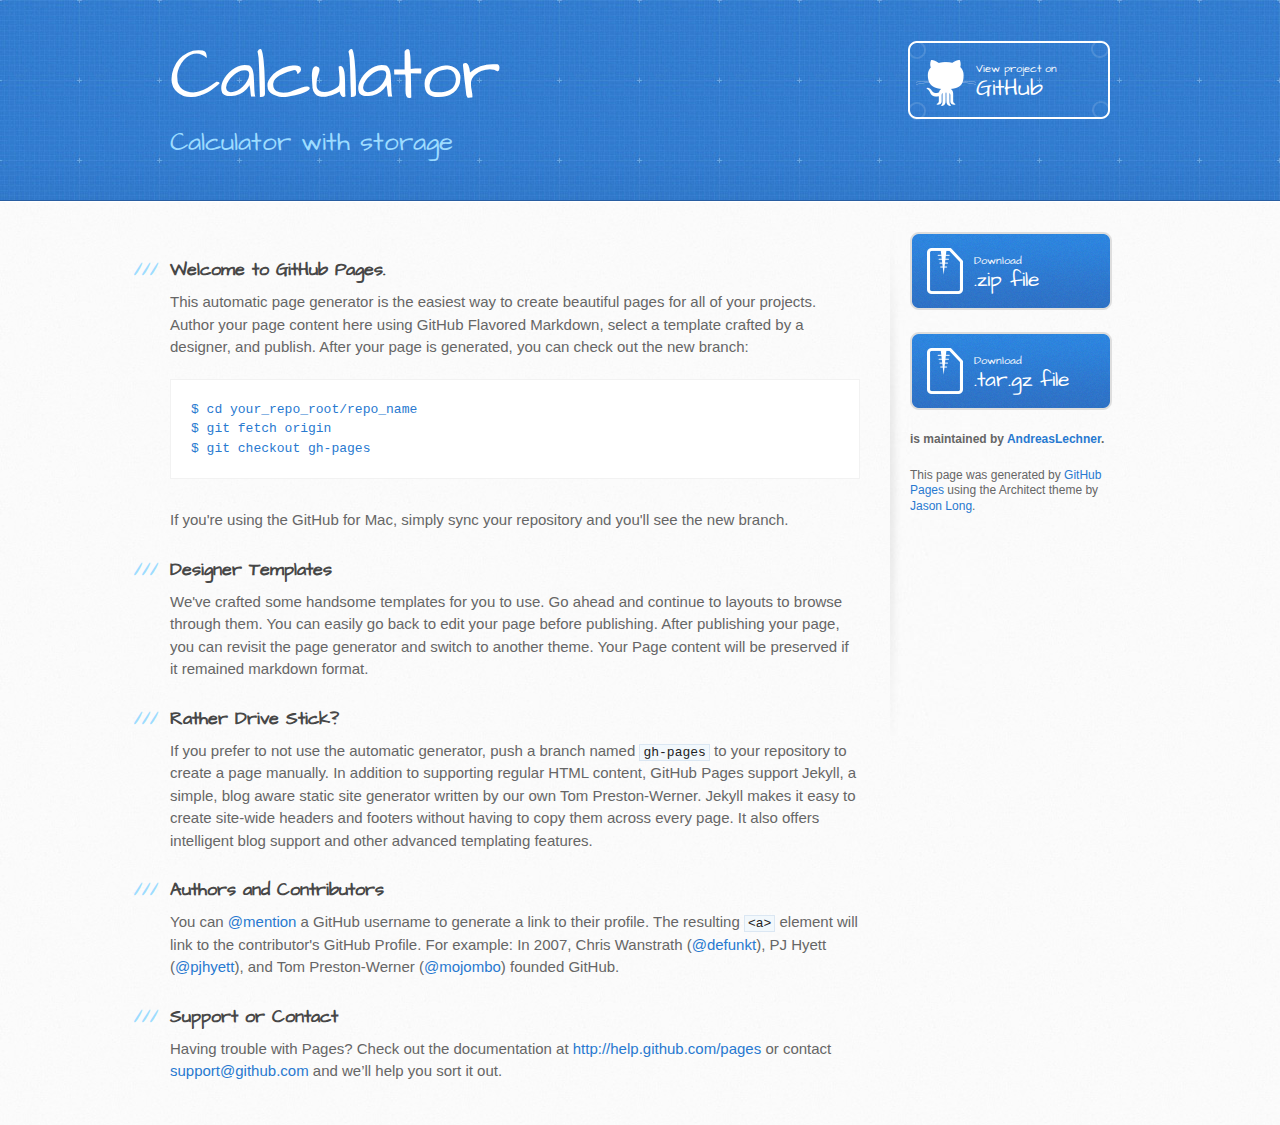
<file: index.html>
<!DOCTYPE html>
<html>
  <head>
    <meta charset='utf-8'>
    <meta http-equiv="X-UA-Compatible" content="chrome=1">
    <meta name="viewport" content="width=device-width, initial-scale=1, maximum-scale=1">
    <link href='https://fonts.googleapis.com/css?family=Architects+Daughter' rel='stylesheet' type='text/css'>
    <link rel="stylesheet" type="text/css" href="stylesheets/stylesheet.css" media="screen" />
    <link rel="stylesheet" type="text/css" href="stylesheets/pygment_trac.css" media="screen" />
    <link rel="stylesheet" type="text/css" href="stylesheets/print.css" media="print" />

    <!--[if lt IE 9]>
    <script src="//html5shiv.googlecode.com/svn/trunk/html5.js"></script>
    <![endif]-->

    <title>Calculator by AndreasLechner</title>
  </head>

  <body>
    <header>
      <div class="inner">
        <h1>Calculator</h1>
        <h2>Calculator with storage</h2>
        <a href="https://github.com/AndreasLechner/Calculator" class="button"><small>View project on</small>GitHub</a>
      </div>
    </header>

    <div id="content-wrapper">
      <div class="inner clearfix">
        <section id="main-content">
          <h3>
<a name="welcome-to-github-pages" class="anchor" href="#welcome-to-github-pages"><span class="octicon octicon-link"></span></a>Welcome to GitHub Pages.</h3>

<p>This automatic page generator is the easiest way to create beautiful pages for all of your projects. Author your page content here using GitHub Flavored Markdown, select a template crafted by a designer, and publish. After your page is generated, you can check out the new branch:</p>

<pre><code>$ cd your_repo_root/repo_name
$ git fetch origin
$ git checkout gh-pages
</code></pre>

<p>If you're using the GitHub for Mac, simply sync your repository and you'll see the new branch.</p>

<h3>
<a name="designer-templates" class="anchor" href="#designer-templates"><span class="octicon octicon-link"></span></a>Designer Templates</h3>

<p>We've crafted some handsome templates for you to use. Go ahead and continue to layouts to browse through them. You can easily go back to edit your page before publishing. After publishing your page, you can revisit the page generator and switch to another theme. Your Page content will be preserved if it remained markdown format.</p>

<h3>
<a name="rather-drive-stick" class="anchor" href="#rather-drive-stick"><span class="octicon octicon-link"></span></a>Rather Drive Stick?</h3>

<p>If you prefer to not use the automatic generator, push a branch named <code>gh-pages</code> to your repository to create a page manually. In addition to supporting regular HTML content, GitHub Pages support Jekyll, a simple, blog aware static site generator written by our own Tom Preston-Werner. Jekyll makes it easy to create site-wide headers and footers without having to copy them across every page. It also offers intelligent blog support and other advanced templating features.</p>

<h3>
<a name="authors-and-contributors" class="anchor" href="#authors-and-contributors"><span class="octicon octicon-link"></span></a>Authors and Contributors</h3>

<p>You can <a href="https://github.com/blog/821" class="user-mention">@mention</a> a GitHub username to generate a link to their profile. The resulting <code>&lt;a&gt;</code> element will link to the contributor's GitHub Profile. For example: In 2007, Chris Wanstrath (<a href="https://github.com/defunkt" class="user-mention">@defunkt</a>), PJ Hyett (<a href="https://github.com/pjhyett" class="user-mention">@pjhyett</a>), and Tom Preston-Werner (<a href="https://github.com/mojombo" class="user-mention">@mojombo</a>) founded GitHub.</p>

<h3>
<a name="support-or-contact" class="anchor" href="#support-or-contact"><span class="octicon octicon-link"></span></a>Support or Contact</h3>

<p>Having trouble with Pages? Check out the documentation at <a href="http://help.github.com/pages">http://help.github.com/pages</a> or contact <a href="mailto:support@github.com">support@github.com</a> and we’ll help you sort it out.</p>
        </section>

        <aside id="sidebar">
          <a href="https://github.com/AndreasLechner/Calculator/zipball/master" class="button">
            <small>Download</small>
            .zip file
          </a>
          <a href="https://github.com/AndreasLechner/Calculator/tarball/master" class="button">
            <small>Download</small>
            .tar.gz file
          </a>

          <p class="repo-owner"><a href="https://github.com/AndreasLechner/Calculator"></a> is maintained by <a href="https://github.com/AndreasLechner">AndreasLechner</a>.</p>

          <p>This page was generated by <a href="pages.github.com">GitHub Pages</a> using the Architect theme by <a href="https://twitter.com/jasonlong">Jason Long</a>.</p>
        </aside>
      </div>
    </div>

  
  </body>
</html>
</file>
<file: stylesheets/pygment_trac.css>
.highlight  { background: #ffffff; }
.highlight .c { color: #999988; font-style: italic } /* Comment */
.highlight .err { color: #a61717; background-color: #e3d2d2 } /* Error */
.highlight .k { font-weight: bold } /* Keyword */
.highlight .o { font-weight: bold } /* Operator */
.highlight .cm { color: #999988; font-style: italic } /* Comment.Multiline */
.highlight .cp { color: #999999; font-weight: bold } /* Comment.Preproc */
.highlight .c1 { color: #999988; font-style: italic } /* Comment.Single */
.highlight .cs { color: #999999; font-weight: bold; font-style: italic } /* Comment.Special */
.highlight .gd { color: #000000; background-color: #ffdddd } /* Generic.Deleted */
.highlight .gd .x { color: #000000; background-color: #ffaaaa } /* Generic.Deleted.Specific */
.highlight .ge { font-style: italic } /* Generic.Emph */
.highlight .gr { color: #aa0000 } /* Generic.Error */
.highlight .gh { color: #999999 } /* Generic.Heading */
.highlight .gi { color: #000000; background-color: #ddffdd } /* Generic.Inserted */
.highlight .gi .x { color: #000000; background-color: #aaffaa } /* Generic.Inserted.Specific */
.highlight .go { color: #888888 } /* Generic.Output */
.highlight .gp { color: #555555 } /* Generic.Prompt */
.highlight .gs { font-weight: bold } /* Generic.Strong */
.highlight .gu { color: #800080; font-weight: bold; } /* Generic.Subheading */
.highlight .gt { color: #aa0000 } /* Generic.Traceback */
.highlight .kc { font-weight: bold } /* Keyword.Constant */
.highlight .kd { font-weight: bold } /* Keyword.Declaration */
.highlight .kn { font-weight: bold } /* Keyword.Namespace */
.highlight .kp { font-weight: bold } /* Keyword.Pseudo */
.highlight .kr { font-weight: bold } /* Keyword.Reserved */
.highlight .kt { color: #445588; font-weight: bold } /* Keyword.Type */
.highlight .m { color: #009999 } /* Literal.Number */
.highlight .s { color: #d14 } /* Literal.String */
.highlight .na { color: #008080 } /* Name.Attribute */
.highlight .nb { color: #0086B3 } /* Name.Builtin */
.highlight .nc { color: #445588; font-weight: bold } /* Name.Class */
.highlight .no { color: #008080 } /* Name.Constant */
.highlight .ni { color: #800080 } /* Name.Entity */
.highlight .ne { color: #990000; font-weight: bold } /* Name.Exception */
.highlight .nf { color: #990000; font-weight: bold } /* Name.Function */
.highlight .nn { color: #555555 } /* Name.Namespace */
.highlight .nt { color: #000080 } /* Name.Tag */
.highlight .nv { color: #008080 } /* Name.Variable */
.highlight .ow { font-weight: bold } /* Operator.Word */
.highlight .w { color: #bbbbbb } /* Text.Whitespace */
.highlight .mf { color: #009999 } /* Literal.Number.Float */
.highlight .mh { color: #009999 } /* Literal.Number.Hex */
.highlight .mi { color: #009999 } /* Literal.Number.Integer */
.highlight .mo { color: #009999 } /* Literal.Number.Oct */
.highlight .sb { color: #d14 } /* Literal.String.Backtick */
.highlight .sc { color: #d14 } /* Literal.String.Char */
.highlight .sd { color: #d14 } /* Literal.String.Doc */
.highlight .s2 { color: #d14 } /* Literal.String.Double */
.highlight .se { color: #d14 } /* Literal.String.Escape */
.highlight .sh { color: #d14 } /* Literal.String.Heredoc */
.highlight .si { color: #d14 } /* Literal.String.Interpol */
.highlight .sx { color: #d14 } /* Literal.String.Other */
.highlight .sr { color: #009926 } /* Literal.String.Regex */
.highlight .s1 { color: #d14 } /* Literal.String.Single */
.highlight .ss { color: #990073 } /* Literal.String.Symbol */
.highlight .bp { color: #999999 } /* Name.Builtin.Pseudo */
.highlight .vc { color: #008080 } /* Name.Variable.Class */
.highlight .vg { color: #008080 } /* Name.Variable.Global */
.highlight .vi { color: #008080 } /* Name.Variable.Instance */
.highlight .il { color: #009999 } /* Literal.Number.Integer.Long */

.type-csharp .highlight .k { color: #0000FF }
.type-csharp .highlight .kt { color: #0000FF }
.type-csharp .highlight .nf { color: #000000; font-weight: normal }
.type-csharp .highlight .nc { color: #2B91AF }
.type-csharp .highlight .nn { color: #000000 }
.type-csharp .highlight .s { color: #A31515 }
.type-csharp .highlight .sc { color: #A31515 }
</file>
<file: stylesheets/print.css>
html, body, div, span, applet, object, iframe,
h1, h2, h3, h4, h5, h6, p, blockquote, pre,
a, abbr, acronym, address, big, cite, code,
del, dfn, em, img, ins, kbd, q, s, samp,
small, strike, strong, sub, sup, tt, var,
b, u, i, center,
dl, dt, dd, ol, ul, li,
fieldset, form, label, legend,
table, caption, tbody, tfoot, thead, tr, th, td,
article, aside, canvas, details, embed, 
figure, figcaption, footer, header, hgroup, 
menu, nav, output, ruby, section, summary,
time, mark, audio, video {
  margin: 0;
  padding: 0;
  border: 0;
  font-size: 100%;
  font: inherit;
  vertical-align: baseline;
}
/* HTML5 display-role reset for older browsers */
article, aside, details, figcaption, figure, 
footer, header, hgroup, menu, nav, section {
  display: block;
}
body {
  line-height: 1;
}
ol, ul {
  list-style: none;
}
blockquote, q {
  quotes: none;
}
blockquote:before, blockquote:after,
q:before, q:after {
  content: '';
  content: none;
}
table {
  border-collapse: collapse;
  border-spacing: 0;
}
body {
  font-size: 13px;
  line-height: 1.5; 
  font-family: 'Helvetica Neue', Helvetica, Arial, serif;
  color: #000;
}

a {
  color: #d5000d;
  font-weight: bold;
}

header {
  padding-top: 35px;
  padding-bottom: 10px;
}

header h1 {
  font-weight: bold;
  letter-spacing: -1px;
  font-size: 48px;
  color: #303030;
  line-height: 1.2;
}

header h2 {
  letter-spacing: -1px;
  font-size: 24px;
  color: #aaa;
  font-weight: normal;
  line-height: 1.3;
}
#downloads {
  display: none;
}
#main_content {
  padding-top: 20px;
}

code, pre {
  font-family: Monaco, "Bitstream Vera Sans Mono", "Lucida Console", Terminal;
  color: #222;
  margin-bottom: 30px;
  font-size: 12px;
}

code {
  padding: 0 3px;
}

pre {
  border: solid 1px #ddd;
  padding: 20px;
  overflow: auto;
}
pre code {
  padding: 0;
}

ul, ol, dl {
  margin-bottom: 20px;
}


/* COMMON STYLES */

table {
  width: 100%;
  border: 1px solid #ebebeb;
}

th {
  font-weight: 500;
}

td {
  border: 1px solid #ebebeb;
  text-align: center; 
  font-weight: 300;
}

form {
  background: #f2f2f2;
  padding: 20px;
  
}


/* GENERAL ELEMENT TYPE STYLES */

h1 {
  font-size: 2.8em;
} 

h2 {
  font-size: 22px;
  font-weight: bold;
  color: #303030;
  margin-bottom: 8px;
} 

h3 {
  color: #d5000d;
  font-size: 18px;
  font-weight: bold;
  margin-bottom: 8px;
} 
 
h4 {
  font-size: 16px;
  color: #303030;
  font-weight: bold;
} 

h5 {
  font-size: 1em;
  color: #303030;
} 

h6 {
  font-size: .8em;
  color: #303030;
} 

p {
  font-weight: 300;
  margin-bottom: 20px;
}
 
a {
  text-decoration: none;
}

p a {
  font-weight: 400;
}

blockquote {
  font-size: 1.6em;
  border-left: 10px solid #e9e9e9;
  margin-bottom: 20px;
  padding: 0 0 0 30px;
}

ul li {
  list-style: disc inside;
  padding-left: 20px;
}

ol li {
  list-style: decimal inside;
  padding-left: 3px;
}

dl dd {
  font-style: italic;
  font-weight: 100;
}

footer {
  margin-top: 40px;
  padding-top: 20px;
  padding-bottom: 30px;
  font-size: 13px;
  color: #aaa;
}

footer a {
  color: #666;
}

/* MISC */
.clearfix:after {
  clear: both;
  content: '.';
  display: block;
  visibility: hidden;
  height: 0;
}

.clearfix {display: inline-block;}
* html .clearfix {height: 1%;}
.clearfix {display: block;}
</file>
<file: stylesheets/stylesheet.css>
/* http://meyerweb.com/eric/tools/css/reset/ 
   v2.0 | 20110126
   License: none (public domain)
*/
html, body, div, span, applet, object, iframe,
h1, h2, h3, h4, h5, h6, p, blockquote, pre,
a, abbr, acronym, address, big, cite, code,
del, dfn, em, img, ins, kbd, q, s, samp,
small, strike, strong, sub, sup, tt, var,
b, u, i, center,
dl, dt, dd, ol, ul, li,
fieldset, form, label, legend,
table, caption, tbody, tfoot, thead, tr, th, td,
article, aside, canvas, details, embed, 
figure, figcaption, footer, header, hgroup, 
menu, nav, output, ruby, section, summary,
time, mark, audio, video {
	margin: 0;
	padding: 0;
	border: 0;
	font-size: 100%;
	font: inherit;
	vertical-align: baseline;
}
/* HTML5 display-role reset for older browsers */
article, aside, details, figcaption, figure, 
footer, header, hgroup, menu, nav, section {
	display: block;
}
body {
	line-height: 1;
}
ol, ul {
	list-style: none;
}
blockquote, q {
	quotes: none;
}
blockquote:before, blockquote:after,
q:before, q:after {
	content: '';
	content: none;
}
table {
	border-collapse: collapse;
	border-spacing: 0;
}

/* LAYOUT STYLES */
body {
  font-size: 15px;
  line-height: 1.5; 
  background: #fafafa url(../images/body-bg.jpg) 0 0 repeat;
  font-family: 'Helvetica Neue', Helvetica, Arial, serif;
  font-weight: 400;
  color: #666;
}

a {
  color: #2879d0;
}
a:hover {
  color: #2268b2;
}

header {
  padding-top: 40px;
  padding-bottom: 40px;
  font-family: 'Architects Daughter', 'Helvetica Neue', Helvetica, Arial, serif; 
  background: #2e7bcf url(../images/header-bg.jpg) 0 0 repeat-x;
  border-bottom: solid 1px #275da1;
}

header h1 {
  letter-spacing: -1px;
  font-size: 72px;
  color: #fff;
  line-height: 1;
  margin-bottom: 0.2em;
  width: 540px;
}

header h2 {
  font-size: 26px;
  color: #9ddcff;
  font-weight: normal;
  line-height: 1.3;
  width: 540px;
  letter-spacing: 0;
}

.inner {
  position: relative;
  width: 940px;
  margin: 0 auto;
}

#content-wrapper {
  border-top: solid 1px #fff;
  padding-top: 30px;
}

#main-content {
  width: 690px;
  float: left;
}

#main-content img {
  max-width: 100%;
}

aside#sidebar {
  width: 200px;
  padding-left: 20px;
  min-height: 504px;
  float: right;
  background: transparent url(../images/sidebar-bg.jpg) 0 0 no-repeat;
  font-size: 12px;
  line-height: 1.3;
}

aside#sidebar p.repo-owner,
aside#sidebar p.repo-owner a {
  font-weight: bold;
}

#downloads {
  margin-bottom: 40px;
}

a.button {
  width: 134px;
  height: 58px;
  line-height: 1.2;
  font-size: 23px;
  color: #fff;
  padding-left: 68px;
  padding-top: 22px;
  font-family: 'Architects Daughter', 'Helvetica Neue', Helvetica, Arial, serif; 
}
a.button small {
  display: block;
  font-size: 11px;
}
header a.button {
  position: absolute;
  right: 0;
  top: 0;
  background: transparent url(../images/github-button.png) 0 0 no-repeat;
}
aside a.button {
  width: 138px;
  padding-left: 64px;
  display: block;
  background: transparent url(../images/download-button.png) 0 0 no-repeat;
  margin-bottom: 20px;
  font-size: 21px;
}

code, pre {
  font-family: Monaco, "Bitstream Vera Sans Mono", "Lucida Console", Terminal, monospace;
  color: #222;
  margin-bottom: 30px;
  font-size: 13px;
}

code {
  background-color: #f2f8fc;
  border: solid 1px #dbe7f3;
  padding: 0 3px;
}

pre {
  padding: 20px;
  background: #fff;
  text-shadow: none;
  overflow: auto;
  border: solid 1px #f2f2f2;
}
pre code {
  color: #2879d0;
  background-color: #fff;
  border: none;
  padding: 0;
}

ul, ol, dl {
  margin-bottom: 20px;
}


/* COMMON STYLES */

hr {
  height: 1px;
  line-height: 1px;
  margin-top: 1em;
  padding-bottom: 1em;
  border: none;
  background: transparent url('../images/hr.png') 0 0 no-repeat;
}

table {
  width: 100%;
  border: 1px solid #ebebeb;
}

th {
  font-weight: 500;
}

td {
  border: 1px solid #ebebeb;
  text-align: center; 
  font-weight: 300;
}

form {
  background: #f2f2f2;
  padding: 20px;
  
}


/* GENERAL ELEMENT TYPE STYLES */

#main-content h1 {
  font-family: 'Architects Daughter', 'Helvetica Neue', Helvetica, Arial, serif; 
  font-size: 2.8em;
  letter-spacing: -1px;
  color: #474747;
} 

#main-content h1:before {
  content: "/";
  color: #9ddcff;
  padding-right: 0.3em;
  margin-left: -0.9em;
}

#main-content h2 {
  font-family: 'Architects Daughter', 'Helvetica Neue', Helvetica, Arial, serif; 
  font-size: 22px;
  font-weight: bold;
  margin-bottom: 8px;
  color: #474747;
} 
#main-content h2:before {
  content: "//";
  color: #9ddcff;
  padding-right: 0.3em;
  margin-left: -1.5em;
}

#main-content h3 {
  font-family: 'Architects Daughter', 'Helvetica Neue', Helvetica, Arial, serif; 
  font-size: 18px;
  font-weight: bold;
  margin-top: 24px;
  margin-bottom: 8px;
  color: #474747;
} 
 
#main-content h3:before {
  content: "///";
  color: #9ddcff;
  padding-right: 0.3em;
  margin-left: -2em;
}

#main-content h4 {
  font-family: 'Architects Daughter', 'Helvetica Neue', Helvetica, Arial, serif; 
  font-size: 15px;
  font-weight: bold;
  color: #474747;
} 

h4:before {
  content: "////";
  color: #9ddcff;
  padding-right: 0.3em;
  margin-left: -2.8em;
}

#main-content h5 {
  font-family: 'Architects Daughter', 'Helvetica Neue', Helvetica, Arial, serif; 
  font-size: 14px;
  color: #474747;
} 
h5:before {
  content: "/////";
  color: #9ddcff;
  padding-right: 0.3em;
  margin-left: -3.2em;
}

#main-content h6 {
  font-family: 'Architects Daughter', 'Helvetica Neue', Helvetica, Arial, serif; 
  font-size: .8em;
  color: #474747;
} 
h6:before {
  content: "//////";
  color: #9ddcff;
  padding-right: 0.3em;
  margin-left: -3.7em;
}

p {
  margin-bottom: 20px;
}
 
a {
  text-decoration: none;
}

p a {
  font-weight: 400;
}

blockquote {
  font-size: 1.6em;
  border-left: 10px solid #e9e9e9;
  margin-bottom: 20px;
  padding: 0 0 0 30px;
}

ul li {
  list-style: disc inside;
  padding-left: 20px;
}

ol li {
  list-style: decimal inside;
  padding-left: 3px;
}

dl dd {
  font-style: italic;
  font-weight: 100;
}

footer {
  background: transparent url('../images/hr.png') 0 0 no-repeat;
  margin-top: 40px;
  padding-top: 20px;
  padding-bottom: 30px;
  font-size: 13px;
  color: #aaa;
}

footer a {
  color: #666;
}
footer a:hover {
  color: #444;
}

/* MISC */
.clearfix:after {
  clear: both;
  content: '.';
  display: block;
  visibility: hidden;
  height: 0;
}

.clearfix {display: inline-block;}
* html .clearfix {height: 1%;}
.clearfix {display: block;}

/* #Media Queries
================================================== */

/* Smaller than standard 960 (devices and browsers) */
@media only screen and (max-width: 959px) {}

/* Tablet Portrait size to standard 960 (devices and browsers) */
@media only screen and (min-width: 768px) and (max-width: 959px) {
  .inner {
    width: 740px;
  }
  header h1, header h2 {
    width: 340px;
  }
  header h1 {
    font-size: 60px;
  }
  header h2 {
    font-size: 30px;
  }
  #main-content {
    width: 490px;
  }
  #main-content h1:before,
  #main-content h2:before,
  #main-content h3:before,
  #main-content h4:before,
  #main-content h5:before,
  #main-content h6:before {
    content: none;
    padding-right: 0;
    margin-left: 0;
  }
}

/* All Mobile Sizes (devices and browser) */
@media only screen and (max-width: 767px) {
  .inner {
    width: 93%;
  }
  header {
    padding: 20px 0;
  }
  header .inner {
    position: relative;
  }
  header h1, header h2 {
    width: 100%;
  }
  header h1 {
    font-size: 48px;
  }
  header h2 {
    font-size: 24px;
  }
  header a.button {
    background-image: none;
    width: auto;
    height: auto;
    display: inline-block;
    margin-top: 15px;
    padding: 5px 10px;
    position: relative;
    text-align: center;
    font-size: 13px;
    line-height: 1;
    background-color: #9ddcff;
    color: #2879d0;
    -moz-border-radius: 5px;
    -webkit-border-radius: 5px;                     
    border-radius: 5px;    
  }
  header a.button small {
    font-size: 13px;
    display: inline;
  }
  #main-content,
  aside#sidebar {
    float: none;
    width: 100% ! important;
  }
  aside#sidebar {
    background-image: none;
    margin-top: 20px;
    border-top: solid 1px #ddd;
    padding: 20px 0;
    min-height: 0;
  }
  aside#sidebar a.button {
    display: none;
  }
  #main-content h1:before,
  #main-content h2:before,
  #main-content h3:before,
  #main-content h4:before,
  #main-content h5:before,
  #main-content h6:before {
    content: none;
    padding-right: 0;
    margin-left: 0;
  }
}

/* Mobile Landscape Size to Tablet Portrait (devices and browsers) */
@media only screen and (min-width: 480px) and (max-width: 767px) {}

/* Mobile Portrait Size to Mobile Landscape Size (devices and browsers) */
@media only screen and (max-width: 479px) {}
</file>
